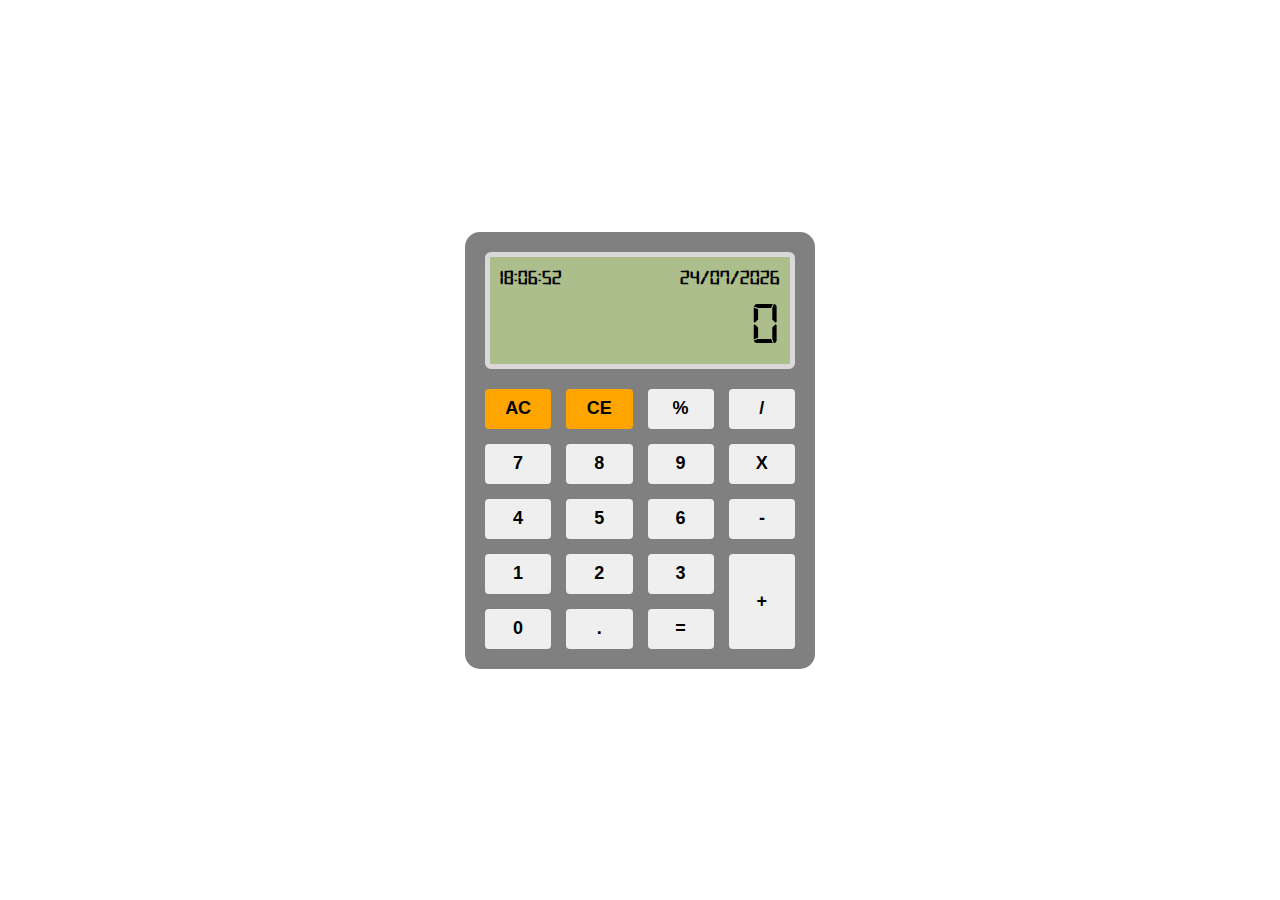
<file: index.html>
<!DOCTYPE html>
<html lang="en">
<head>
    <meta charset="UTF-8">
    <meta name="viewport" content="width=device-width, initial-scale=1.0">
    <title>Calculadora</title>
    <link rel="stylesheet" href="style.css">
</head>
<body>
    
    <div class="calc">
        <div class="screen">
            <div class="hora-data">
                <div class="hora"></div>
                <div class="data"></div>
            </div>
            <div class="history"></div>
            <div class="display"></div>
        </div>
        <div class="buttons">
            <button class="btn-ac">AC</button>
            <button class="btn-ce">CE</button>
            <button class="btn-porcento">%</button>
            <button class="btn-divisao">/</button>
            <button class="btn-7">7</button>
            <button class="btn-8">8</button>
            <button class="btn-9">9</button>
            <button class="btn-multiplicacao">X</button>
            <button class="btn-4">4</button>
            <button class="btn-5">5</button>
            <button class="btn-6">6</button>
            <button class="btn-subtracao">-</button>
            <button class="btn-1">1</button>
            <button class="btn-2">2</button>
            <button class="btn-3">3</button>
            <button class="btn-soma">+</button>

            <button class="btn-0">0</button>
            <button class="btn-ponto">.</button>
            <button class="btn-igual">=</button>
        </div>
    </div>

    <script src="scripts/controller/CalcController.js"></script>
    <script src="scripts/calculator.js"></script>
</body>
</html>
</file>
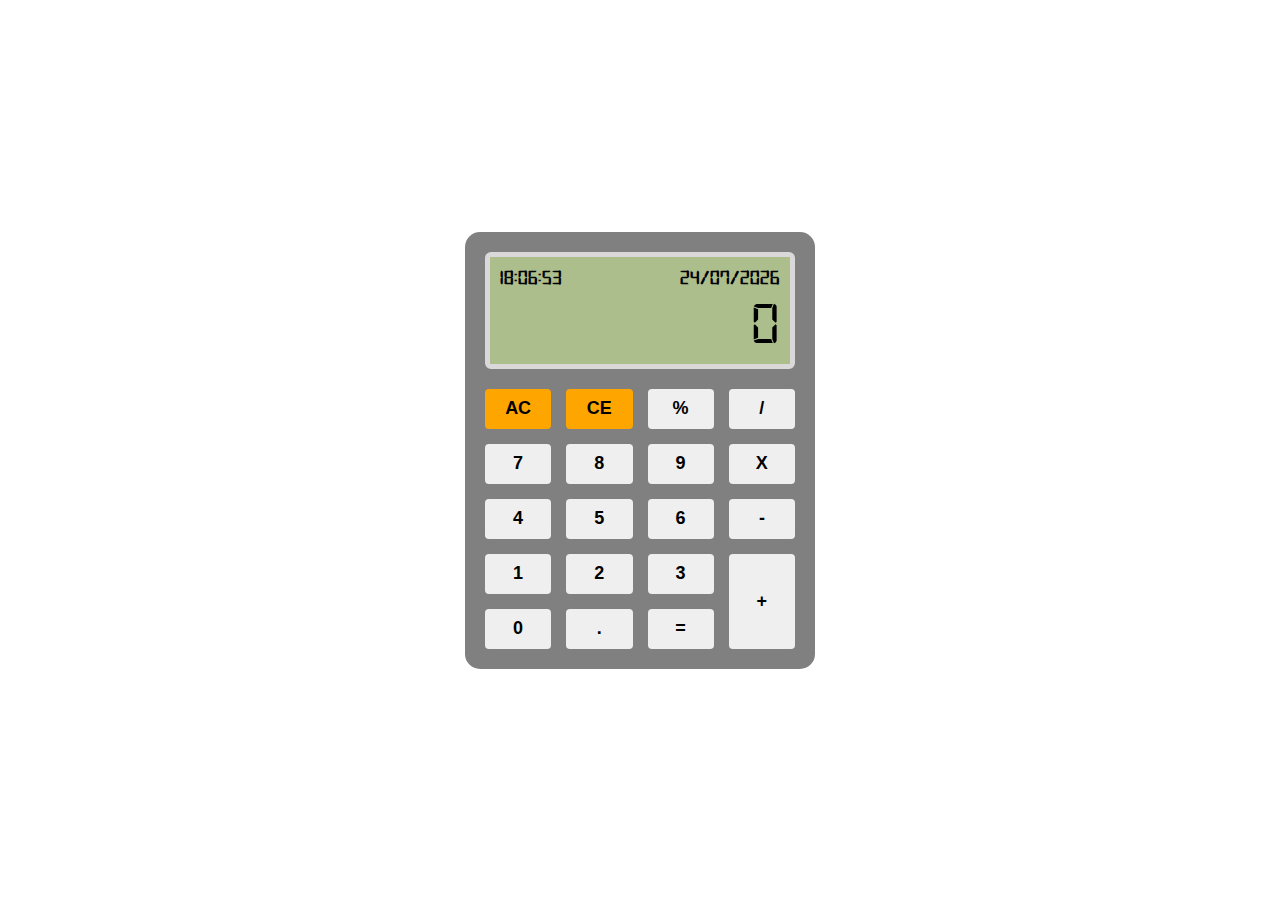
<file: calc.html>
<!DOCTYPE html>
<html lang="en">
<head>
    <meta charset="UTF-8">
    <meta name="viewport" content="width=device-width, initial-scale=1.0">
    <title>Calculadora</title>
    <link rel="stylesheet" href="style.css">
</head>
<body>
    
    <div class="calc">
        <div class="screen">
            <div class="hora-data">
                <div class="hora"></div>
                <div class="data"></div>
            </div>
            <div class="history"></div>
            <div class="display"></div>
        </div>
        <div class="buttons">
            <button class="btn-ac">AC</button>
            <button class="btn-ce">CE</button>
            <button class="btn-porcento">%</button>
            <button class="btn-divisao">/</button>
            <button class="btn-7">7</button>
            <button class="btn-8">8</button>
            <button class="btn-9">9</button>
            <button class="btn-multiplicacao">X</button>
            <button class="btn-4">4</button>
            <button class="btn-5">5</button>
            <button class="btn-6">6</button>
            <button class="btn-subtracao">-</button>
            <button class="btn-1">1</button>
            <button class="btn-2">2</button>
            <button class="btn-3">3</button>
            <button class="btn-soma">+</button>

            <button class="btn-0">0</button>
            <button class="btn-ponto">.</button>
            <button class="btn-igual">=</button>
        </div>
    </div>

    <script src="scripts/controller/CalcController.js"></script>
    <script src="scripts/calculator.js"></script>
</body>
</html>
</file>
<file: style.css>
html, body{
    width: 100%;
    height: 100%;
    display: flex;
    justify-content: center;
    align-items: center;
    font-family: Arial;
}

*{
    box-sizing: border-box;
    outline: 0;
    margin: 0;
    padding: 0;
}

@font-face{
    font-family: Calculator;
    src:url('./fonts/calculator.ttf')
}

.calc{
    width: 350px;
    background-color: grey;
    padding: 20px;
    border-radius: 15px;
}

.screen{
    background-color: rgb(171, 190, 139);
    padding: 10px;
    border: solid 5px rgb(218, 216, 216);
    border-radius: 6px;
}

.hora-data{
    display: flex;
    flex-direction: row;
    justify-content: space-between; 
    font-size: 20px;
    letter-spacing: 1px;
    font-weight: bold;
    font-family: Calculator;
}

.history{
    margin-top: 5px;
    font-size: 20px;
    letter-spacing: 3px;
    font-weight: bold;
    font-family: Calculator;
    text-align: end;
}

.display{
    margin-top: 5px;
    text-align: end;
    font-size: 60px;
    letter-spacing: 1px;
    font-family: Calculator;
}


.buttons{
    margin-top: 20px;
    display: grid;
    grid-template-columns: repeat(4, 1fr);
    grid-gap: 15px;
}

.buttons button{
    font-size: 18px;
    font-weight: bold;
    border-radius: 4px;
    height: 40px;
    border: none;
    cursor: pointer;
}

.buttons button.btn-ac, .buttons button.btn-ce{
    background-color: orange;
}

.buttons button.btn-soma {
    grid-row: span 2;
    height: 100%;
}

.buttons button:hover{
    background-color: rgba(255, 255, 255, 0.281);
}
</file>
